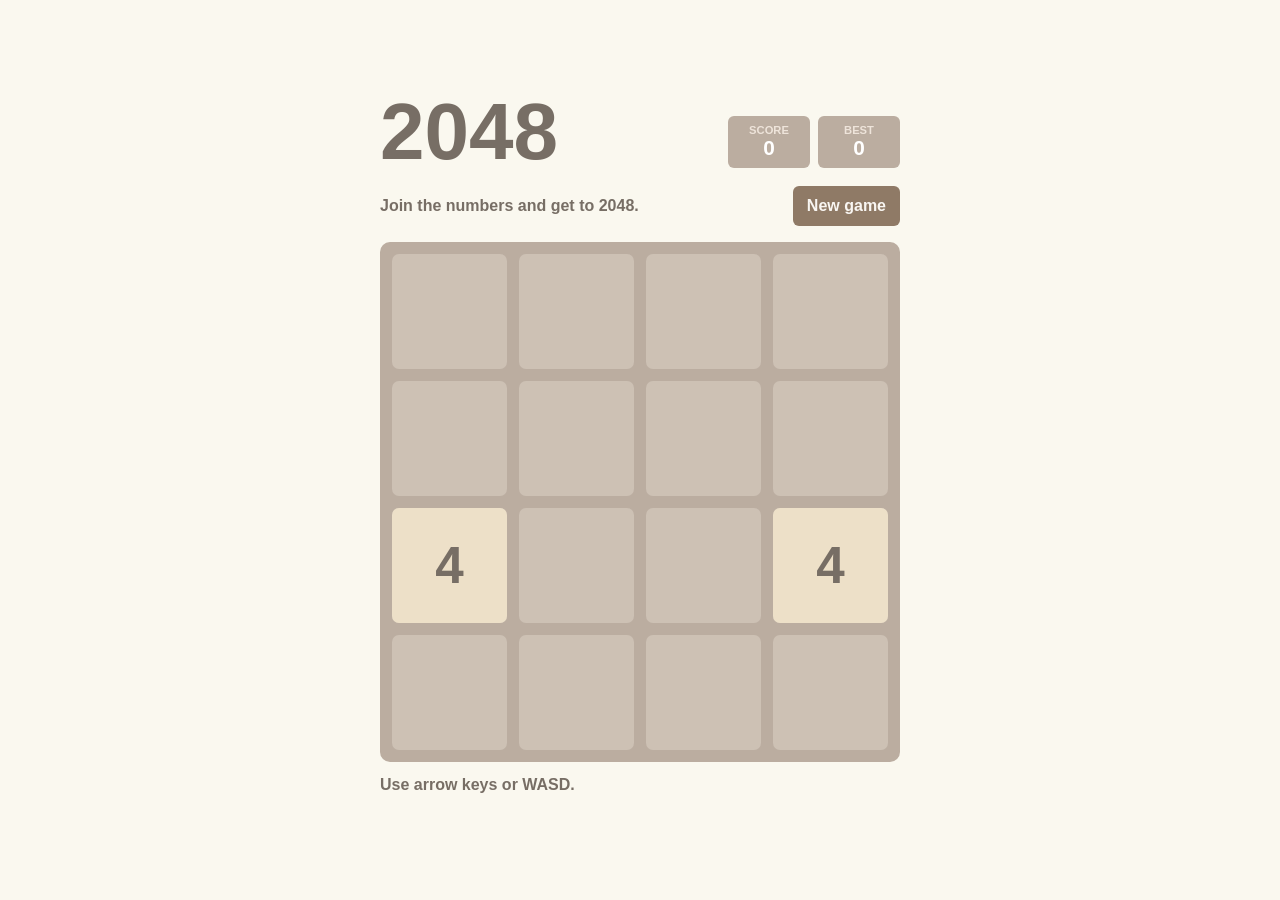
<file: games/2048/index.html>
<!doctype html>
<html lang="en">
  <head>
    <meta charset="UTF-8" />
    <meta name="viewport" content="width=device-width, initial-scale=1.0" />
    <title>2048</title>
    <style>
      * { box-sizing: border-box; }
      body {
        display: grid;
        min-height: 100vh;
        margin: 0;
        place-items: center;
        color: #776e65;
        background: #faf8ef;
        font-family: Arial, Helvetica, sans-serif;
      }
      main { width: min(520px, calc(100% - 28px)); }
      header {
        display: flex;
        align-items: end;
        justify-content: space-between;
        gap: 16px;
        margin-bottom: 18px;
      }
      h1 {
        margin: 0;
        font-size: clamp(3rem, 14vw, 5rem);
        line-height: 0.9;
      }
      .scores { display: flex; gap: 8px; }
      .score {
        min-width: 82px;
        padding: 8px 10px;
        border-radius: 6px;
        color: #fff;
        background: #bbada0;
        text-align: center;
      }
      .score span {
        display: block;
        color: #eee4da;
        font-size: 0.7rem;
        font-weight: 800;
        text-transform: uppercase;
      }
      .score strong { display: block; font-size: 1.3rem; }
      .bar {
        display: flex;
        align-items: center;
        justify-content: space-between;
        gap: 12px;
        margin-bottom: 16px;
      }
      .bar p { margin: 0; font-weight: 700; }
      button {
        min-height: 40px;
        padding: 0 14px;
        border: 0;
        border-radius: 6px;
        color: #f9f6f2;
        background: #8f7a66;
        font: inherit;
        font-weight: 800;
        cursor: pointer;
      }
      .board {
        position: relative;
        width: 100%;
        aspect-ratio: 1;
        overflow: hidden;
        border-radius: 10px;
        background: #bbada0;
        touch-action: none;
      }
      .grid-cell,
      .tile {
        position: absolute;
        border-radius: 7px;
      }
      .grid-cell {
        background: rgba(238, 228, 218, 0.35);
      }
      .tile {
        display: grid;
        place-items: center;
        color: #776e65;
        font-size: clamp(1.8rem, 9vw, 3.2rem);
        font-weight: 900;
        transition: transform 150ms ease;
        z-index: 2;
        will-change: transform;
      }
      .tile.new {
        animation: pop-in 150ms ease both;
      }
      .tile.merged {
        animation: merge-pop 180ms ease 140ms both;
      }
      .v2 { background: #eee4da; }
      .v4 { background: #ede0c8; }
      .v8 { color: #f9f6f2; background: #f2b179; }
      .v16 { color: #f9f6f2; background: #f59563; }
      .v32 { color: #f9f6f2; background: #f67c5f; }
      .v64 { color: #f9f6f2; background: #f65e3b; }
      .v128 { color: #f9f6f2; background: #edcf72; font-size: clamp(1.4rem, 7vw, 2.4rem); }
      .v256 { color: #f9f6f2; background: #edcc61; font-size: clamp(1.4rem, 7vw, 2.4rem); }
      .v512 { color: #f9f6f2; background: #edc850; font-size: clamp(1.4rem, 7vw, 2.4rem); }
      .v1024, .v2048 { color: #f9f6f2; background: #edc53f; font-size: clamp(1.1rem, 6vw, 2rem); }
      .v4096, .v8192 { color: #f9f6f2; background: #3c3a32; font-size: clamp(1.1rem, 6vw, 2rem); }
      .message {
        min-height: 28px;
        margin: 14px 0 0;
        font-weight: 800;
      }
      @keyframes pop-in {
        from { opacity: 0; transform: translate(var(--tile-x), var(--tile-y)) scale(0.5); }
        to { opacity: 1; transform: translate(var(--tile-x), var(--tile-y)) scale(1); }
      }
      @keyframes merge-pop {
        0% { transform: translate(var(--tile-x), var(--tile-y)) scale(1); }
        50% { transform: translate(var(--tile-x), var(--tile-y)) scale(1.14); }
        100% { transform: translate(var(--tile-x), var(--tile-y)) scale(1); }
      }
    </style>
  </head>
  <body>
    <main>
      <header>
        <h1>2048</h1>
        <div class="scores">
          <div class="score"><span>Score</span><strong id="score">0</strong></div>
          <div class="score"><span>Best</span><strong id="best">0</strong></div>
        </div>
      </header>
      <div class="bar">
        <p>Join the numbers and get to 2048.</p>
        <button id="newGame" type="button">New game</button>
      </div>
      <section class="board" id="board" aria-label="2048 board"></section>
      <p class="message" id="message">Use arrow keys or WASD.</p>
    </main>
    <script>
      const boardEl = document.querySelector("#board");
      const scoreEl = document.querySelector("#score");
      const bestEl = document.querySelector("#best");
      const messageEl = document.querySelector("#message");
      const newGame = document.querySelector("#newGame");

      let tiles = [];
      let tileId = 1;
      let score = 0;
      let best = Number(localStorage.getItem("local2048Best") || 0);
      let touchStart = null;
      let animating = false;
      let metrics = { gap: 12, cell: 0 };

      function updateMetrics() {
        const size = boardEl.clientWidth;
        const gap = Math.max(8, Math.min(12, Math.round(size * 0.025)));
        const cell = (size - gap * 5) / 4;
        metrics = { gap, cell };
      }

      function setPiecePosition(element, row, col) {
        const x = metrics.gap + col * (metrics.cell + metrics.gap);
        const y = metrics.gap + row * (metrics.cell + metrics.gap);
        element.style.width = `${metrics.cell}px`;
        element.style.height = `${metrics.cell}px`;
        element.style.setProperty("--tile-x", `${x}px`);
        element.style.setProperty("--tile-y", `${y}px`);
        element.style.transform = `translate(${x}px, ${y}px)`;
      }

      function drawGrid() {
        updateMetrics();
        for (let row = 0; row < 4; row += 1) {
          for (let col = 0; col < 4; col += 1) {
            const cell = document.createElement("div");
            cell.className = "grid-cell";
            setPiecePosition(cell, row, col);
            boardEl.append(cell);
          }
        }
      }

      function getTile(row, col) {
        return tiles.find((tile) => tile.row === row && tile.col === col);
      }

      function emptyCells() {
        const cells = [];
        for (let row = 0; row < 4; row += 1) {
          for (let col = 0; col < 4; col += 1) {
            if (!getTile(row, col)) cells.push({ row, col });
          }
        }
        return cells;
      }

      function createTile(row, col, value = Math.random() < 0.9 ? 2 : 4, isNew = true) {
        tiles.push({ id: tileId, row, col, value, isNew, merged: false });
        tileId += 1;
      }

      function addRandomTile() {
        const cells = emptyCells();
        if (!cells.length) return;
        const cell = cells[Math.floor(Math.random() * cells.length)];
        createTile(cell.row, cell.col);
      }

      function tileSort(direction) {
        const sorted = [...tiles];
        if (direction === "left") sorted.sort((a, b) => a.row - b.row || a.col - b.col);
        if (direction === "right") sorted.sort((a, b) => a.row - b.row || b.col - a.col);
        if (direction === "up") sorted.sort((a, b) => a.col - b.col || a.row - b.row);
        if (direction === "down") sorted.sort((a, b) => a.col - b.col || b.row - a.row);
        return sorted;
      }

      function targetFor(tile, direction) {
        if (direction === "left") return { line: tile.row, index: tile.col };
        if (direction === "right") return { line: tile.row, index: 3 - tile.col };
        if (direction === "up") return { line: tile.col, index: tile.row };
        return { line: tile.col, index: 3 - tile.row };
      }

      function positionFromLine(direction, line, index) {
        if (direction === "left") return { row: line, col: index };
        if (direction === "right") return { row: line, col: 3 - index };
        if (direction === "up") return { row: index, col: line };
        return { row: 3 - index, col: line };
      }

      function move(direction) {
        if (animating) return;

        const lines = Array.from({ length: 4 }, () => []);
        tileSort(direction).forEach((tile) => {
          const target = targetFor(tile, direction);
          lines[target.line].push(tile);
        });

        const nextTiles = [];
        const removedIds = new Set();
        let moved = false;
        let gained = 0;

        lines.forEach((lineTiles, line) => {
          let index = 0;
          for (let i = 0; i < lineTiles.length; i += 1) {
            const current = lineTiles[i];
            const next = lineTiles[i + 1];
            const position = positionFromLine(direction, line, index);

            if (next && current.value === next.value) {
              const value = current.value * 2;
              gained += value;
              removedIds.add(next.id);
              moved ||= current.row !== position.row || current.col !== position.col;
              moved ||= next.row !== position.row || next.col !== position.col;
              nextTiles.push({ ...current, ...position, value, merged: true, isNew: false });
              i += 1;
            } else {
              moved ||= current.row !== position.row || current.col !== position.col;
              nextTiles.push({ ...current, ...position, merged: false, isNew: false });
            }

            index += 1;
          }
        });

        if (!moved) return;

        tiles = tiles
          .filter((tile) => !removedIds.has(tile.id))
          .map((tile) => nextTiles.find((nextTile) => nextTile.id === tile.id) || tile);

        score += gained;
        best = Math.max(best, score);
        localStorage.setItem("local2048Best", String(best));
        animating = true;
        render();

        setTimeout(() => {
          addRandomTile();
          animating = false;
          render();
          if (!hasMoves()) messageEl.textContent = "Game over. Start a new game?";
          else if (tiles.some((tile) => tile.value === 2048)) messageEl.textContent = "2048 reached. Keep going.";
        }, 170);
      }

      function hasMoves() {
        if (emptyCells().length) return true;
        for (const tile of tiles) {
          const neighbors = [
            getTile(tile.row, tile.col + 1),
            getTile(tile.row + 1, tile.col),
          ];
          if (neighbors.some((neighbor) => neighbor?.value === tile.value)) return true;
        }
        return false;
      }

      function render() {
        boardEl.querySelectorAll(".tile").forEach((tileEl) => tileEl.remove());

        tiles.forEach((tile) => {
          const tileEl = document.createElement("div");
          tileEl.className = `tile v${tile.value}`;
          tileEl.classList.toggle("new", tile.isNew);
          tileEl.classList.toggle("merged", tile.merged);
          setPiecePosition(tileEl, tile.row, tile.col);
          tileEl.textContent = tile.value;
          boardEl.append(tileEl);
          tile.isNew = false;
          tile.merged = false;
        });

        scoreEl.textContent = score;
        bestEl.textContent = best;
      }

      function start() {
        boardEl.innerHTML = "";
        drawGrid();
        tiles = [];
        score = 0;
        tileId = 1;
        animating = false;
        messageEl.textContent = "Use arrow keys or WASD.";
        addRandomTile();
        addRandomTile();
        render();
      }

      window.addEventListener("keydown", (event) => {
        const keys = {
          ArrowLeft: "left", a: "left",
          ArrowRight: "right", d: "right",
          ArrowUp: "up", w: "up",
          ArrowDown: "down", s: "down",
        };
        const direction = keys[event.key];
        if (!direction) return;
        event.preventDefault();
        move(direction);
      });

      boardEl.addEventListener("touchstart", (event) => {
        const touch = event.changedTouches[0];
        touchStart = { x: touch.clientX, y: touch.clientY };
      }, { passive: true });

      boardEl.addEventListener("touchend", (event) => {
        if (!touchStart) return;
        const touch = event.changedTouches[0];
        const dx = touch.clientX - touchStart.x;
        const dy = touch.clientY - touchStart.y;
        if (Math.max(Math.abs(dx), Math.abs(dy)) < 30) return;
        move(Math.abs(dx) > Math.abs(dy) ? (dx > 0 ? "right" : "left") : (dy > 0 ? "down" : "up"));
        touchStart = null;
      }, { passive: true });

      newGame.addEventListener("click", start);
      window.addEventListener("resize", () => {
        boardEl.innerHTML = "";
        drawGrid();
        render();
      });
      bestEl.textContent = best;
      start();
    </script>
  </body>
</html>
</file>
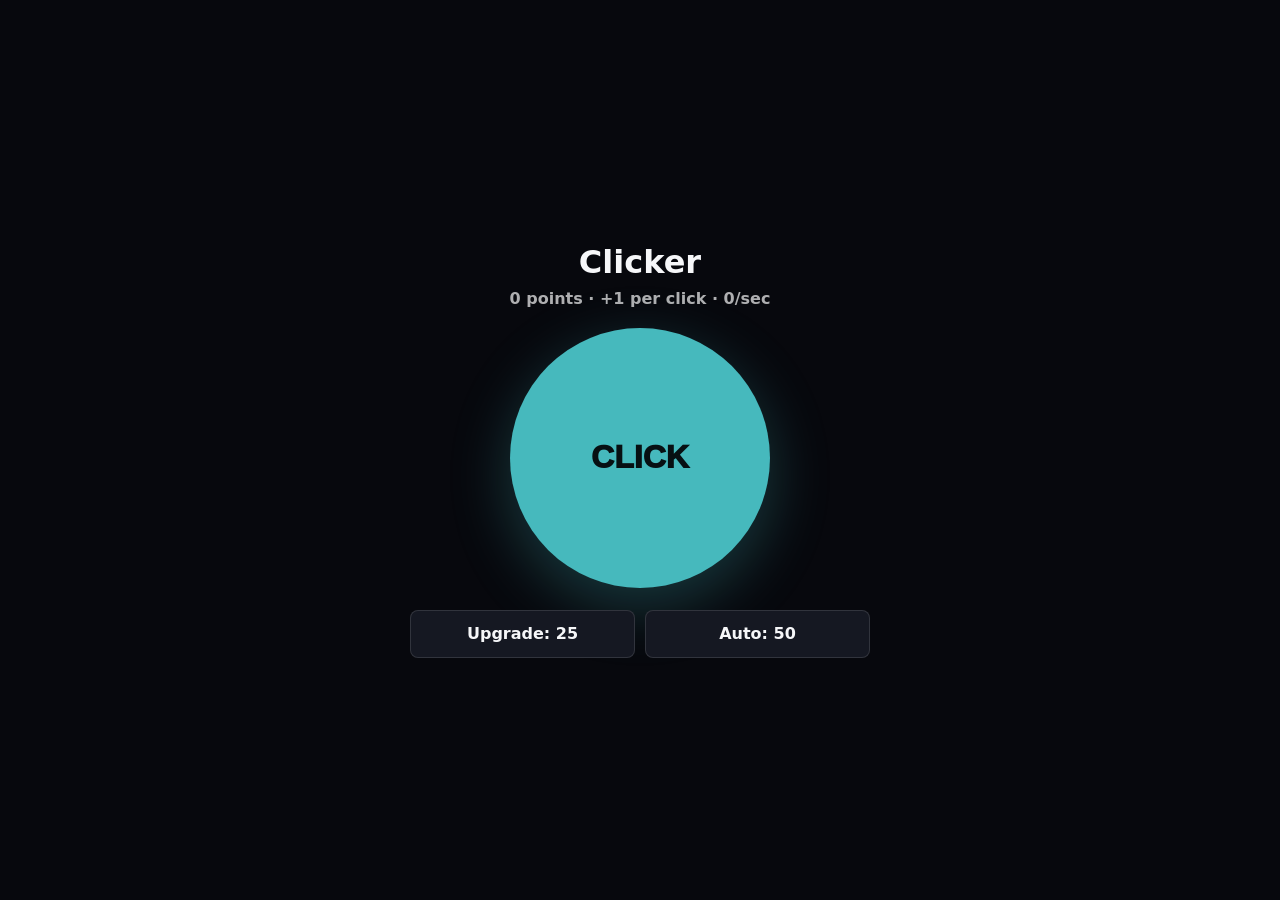
<file: games/clicker/index.html>
<!doctype html>
<html lang="en">
  <head>
    <meta charset="UTF-8" />
    <meta name="viewport" content="width=device-width, initial-scale=1.0" />
    <title>Clicker</title>
    <style>
      * { box-sizing: border-box; }
      body { display: grid; min-height: 100vh; margin: 0; place-items: center; color: #f6f7f9; background: #07080d; font-family: Inter, system-ui, sans-serif; }
      main { width: min(460px, calc(100% - 28px)); text-align: center; }
      h1 { margin: 0 0 8px; }
      .score { margin: 0 0 20px; color: rgba(255, 255, 255, 0.68); font-weight: 800; }
      .click { width: min(260px, 70vw); aspect-ratio: 1; border: 0; border-radius: 50%; color: #071013; background: #46b9bd; box-shadow: 0 18px 60px rgba(70, 185, 189, 0.28); font-size: 2rem; font-weight: 950; cursor: pointer; }
      .click:active { transform: scale(0.97); }
      .shop { display: grid; grid-template-columns: repeat(2, 1fr); gap: 10px; margin-top: 22px; }
      .shop button { min-height: 48px; border: 1px solid rgba(255, 255, 255, 0.12); border-radius: 8px; color: #f6f7f9; background: #151822; font: inherit; font-weight: 800; cursor: pointer; }
    </style>
  </head>
  <body>
    <main>
      <h1>Clicker</h1>
      <p class="score" id="score">0 points</p>
      <button class="click" id="click" type="button">CLICK</button>
      <div class="shop">
        <button id="upgrade" type="button">Upgrade: 25</button>
        <button id="auto" type="button">Auto: 50</button>
      </div>
    </main>
    <script>
      const scoreText = document.querySelector("#score");
      const click = document.querySelector("#click");
      const upgrade = document.querySelector("#upgrade");
      const auto = document.querySelector("#auto");
      let points = 0;
      let power = 1;
      let upgradeCost = 25;
      let autoCost = 50;
      let autoRate = 0;
      function render() {
        scoreText.textContent = `${Math.floor(points)} points · +${power} per click · ${autoRate}/sec`;
        upgrade.textContent = `Upgrade: ${upgradeCost}`;
        auto.textContent = `Auto: ${autoCost}`;
      }
      click.addEventListener("click", () => { points += power; render(); });
      upgrade.addEventListener("click", () => { if (points < upgradeCost) return; points -= upgradeCost; power += 1; upgradeCost = Math.ceil(upgradeCost * 1.8); render(); });
      auto.addEventListener("click", () => { if (points < autoCost) return; points -= autoCost; autoRate += 1; autoCost = Math.ceil(autoCost * 2); render(); });
      setInterval(() => { points += autoRate; render(); }, 1000);
      render();
    </script>
  </body>
</html>
</file>
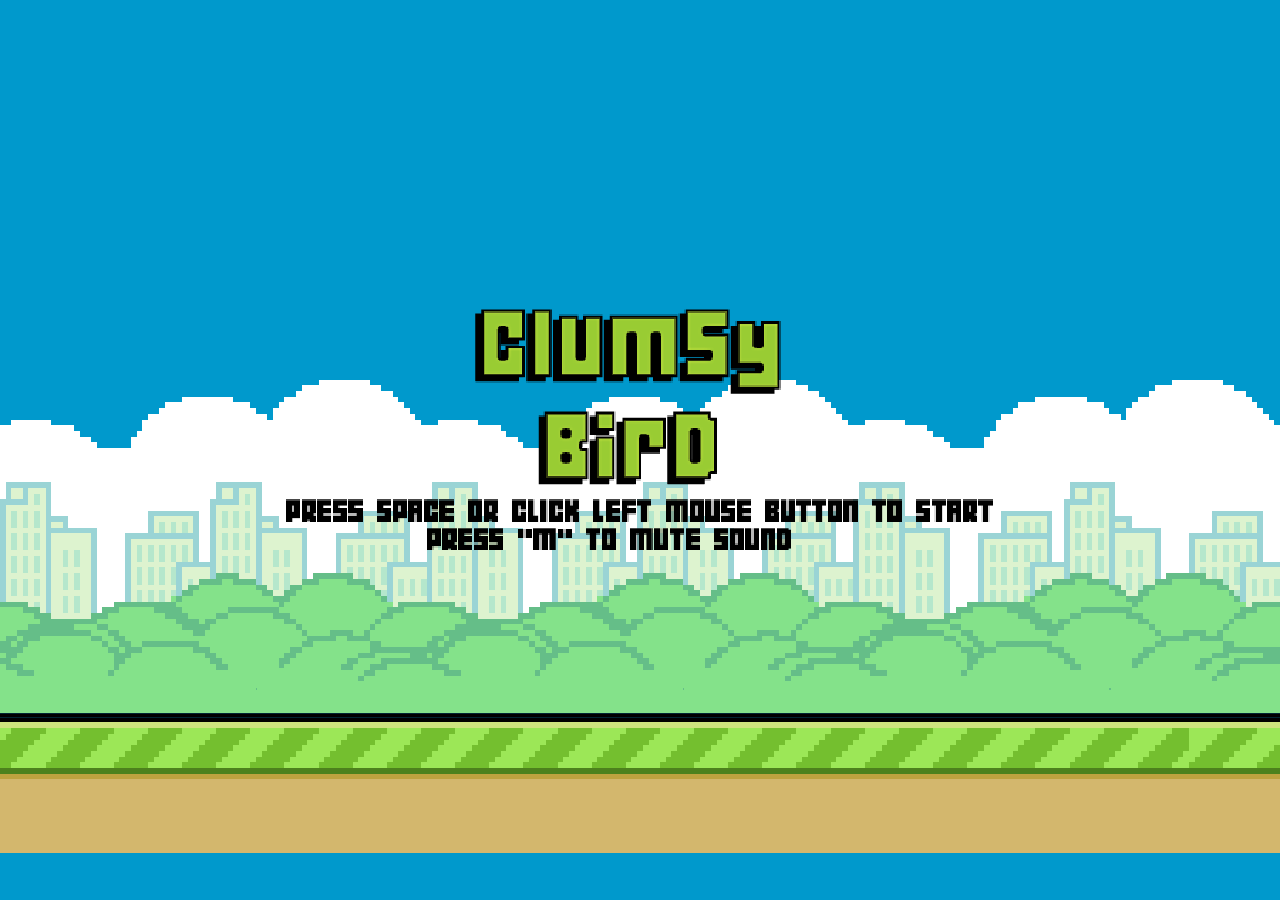
<file: games/clumsy-bird/index.html>
<!doctype html>
<html lang="en">
  <head>
    <meta charset="utf-8" />
    <meta name="viewport" content="width=device-width, initial-scale=1, maximum-scale=1, user-scalable=no" />
    <title>Clumsy Bird</title>
    <link rel="icon" href="data/img/favicon.ico" />
    <link rel="stylesheet" href="index.css" />
  </head>
  <body>
    <div id="screen"></div>
    <script src="js/melonJS-min.js"></script>
    <script src="build/clumsy-min.js"></script>
    <script>
      window.onReady(function onReady() {
        game.onload();
      });
    </script>
  </body>
</html>
</file>
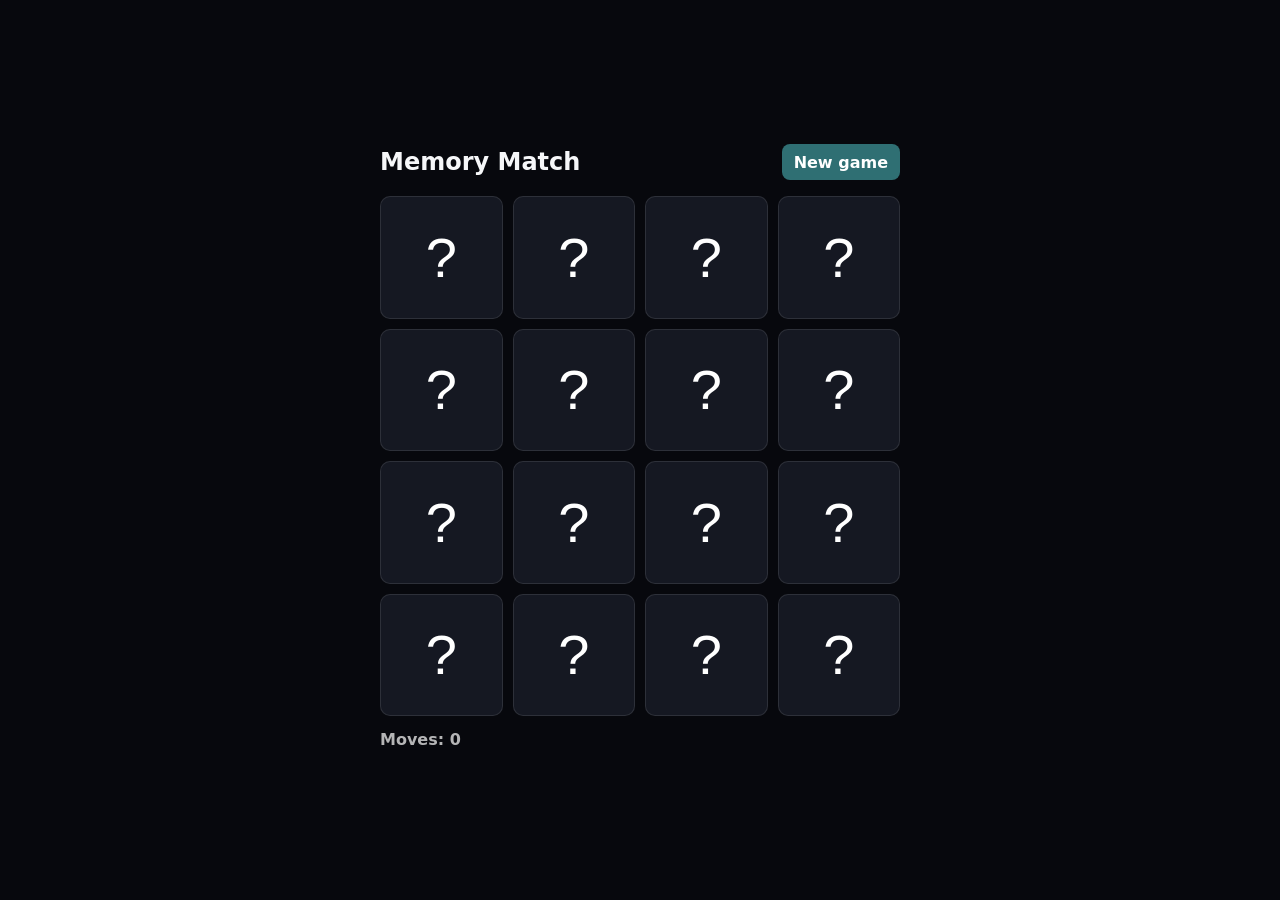
<file: games/memory/index.html>
<!doctype html>
<html lang="en">
  <head>
    <meta charset="UTF-8" />
    <meta name="viewport" content="width=device-width, initial-scale=1.0" />
    <title>Memory Match</title>
    <style>
      * { box-sizing: border-box; }
      body { display: grid; min-height: 100vh; margin: 0; place-items: center; color: #f6f7f9; background: #07080d; font-family: Inter, system-ui, sans-serif; }
      main { width: min(520px, calc(100% - 28px)); }
      header { display: flex; align-items: center; justify-content: space-between; margin-bottom: 16px; }
      h1 { margin: 0; font-size: 1.5rem; }
      #reset { min-height: 36px; padding: 0 12px; border: 0; border-radius: 8px; color: #fff; background: #2f6f73; font: inherit; font-weight: 800; cursor: pointer; }
      .grid { display: grid; grid-template-columns: repeat(4, 1fr); gap: 10px; }
      .card { aspect-ratio: 1; border: 1px solid rgba(255, 255, 255, 0.1); border-radius: 10px; color: #fff; background: #151822; font-size: clamp(1.8rem, 8vw, 3.5rem); cursor: pointer; }
      .card.open, .card.done { background: #2f6f73; }
      .status { min-height: 26px; margin: 14px 0 0; color: rgba(255, 255, 255, 0.7); font-weight: 800; }
    </style>
  </head>
  <body>
    <main>
      <header>
        <h1>Memory Match</h1>
        <button id="reset" type="button">New game</button>
      </header>
      <section class="grid" id="grid"></section>
      <p class="status" id="status">Moves: 0</p>
    </main>
    <script>
      const grid = document.querySelector("#grid");
      const statusText = document.querySelector("#status");
      const reset = document.querySelector("#reset");
      const icons = ["★", "◆", "●", "▲", "☀", "✦", "■", "⬟"];
      let cards = [];
      let open = [];
      let moves = 0;
      let locked = false;
      function shuffle(items) { return items.sort(() => Math.random() - 0.5); }
      function start() {
        cards = shuffle([...icons, ...icons]).map((icon) => ({ icon, open: false, done: false }));
        open = [];
        moves = 0;
        locked = false;
        render();
      }
      function flip(index) {
        if (locked || cards[index].open || cards[index].done) return;
        cards[index].open = true;
        open.push(index);
        if (open.length === 2) {
          moves += 1;
          const [a, b] = open;
          if (cards[a].icon === cards[b].icon) {
            cards[a].done = true;
            cards[b].done = true;
            open = [];
          } else {
            locked = true;
            setTimeout(() => {
              cards[a].open = false;
              cards[b].open = false;
              open = [];
              locked = false;
              render();
            }, 700);
          }
        }
        render();
      }
      function render() {
        grid.innerHTML = "";
        cards.forEach((card, index) => {
          const button = document.createElement("button");
          button.className = `card ${card.open ? "open" : ""} ${card.done ? "done" : ""}`;
          button.type = "button";
          button.textContent = card.open || card.done ? card.icon : "?";
          button.addEventListener("click", () => flip(index));
          grid.append(button);
        });
        const won = cards.every((card) => card.done);
        statusText.textContent = won ? `Solved in ${moves} moves` : `Moves: ${moves}`;
      }
      reset.addEventListener("click", start);
      start();
    </script>
  </body>
</html>
</file>
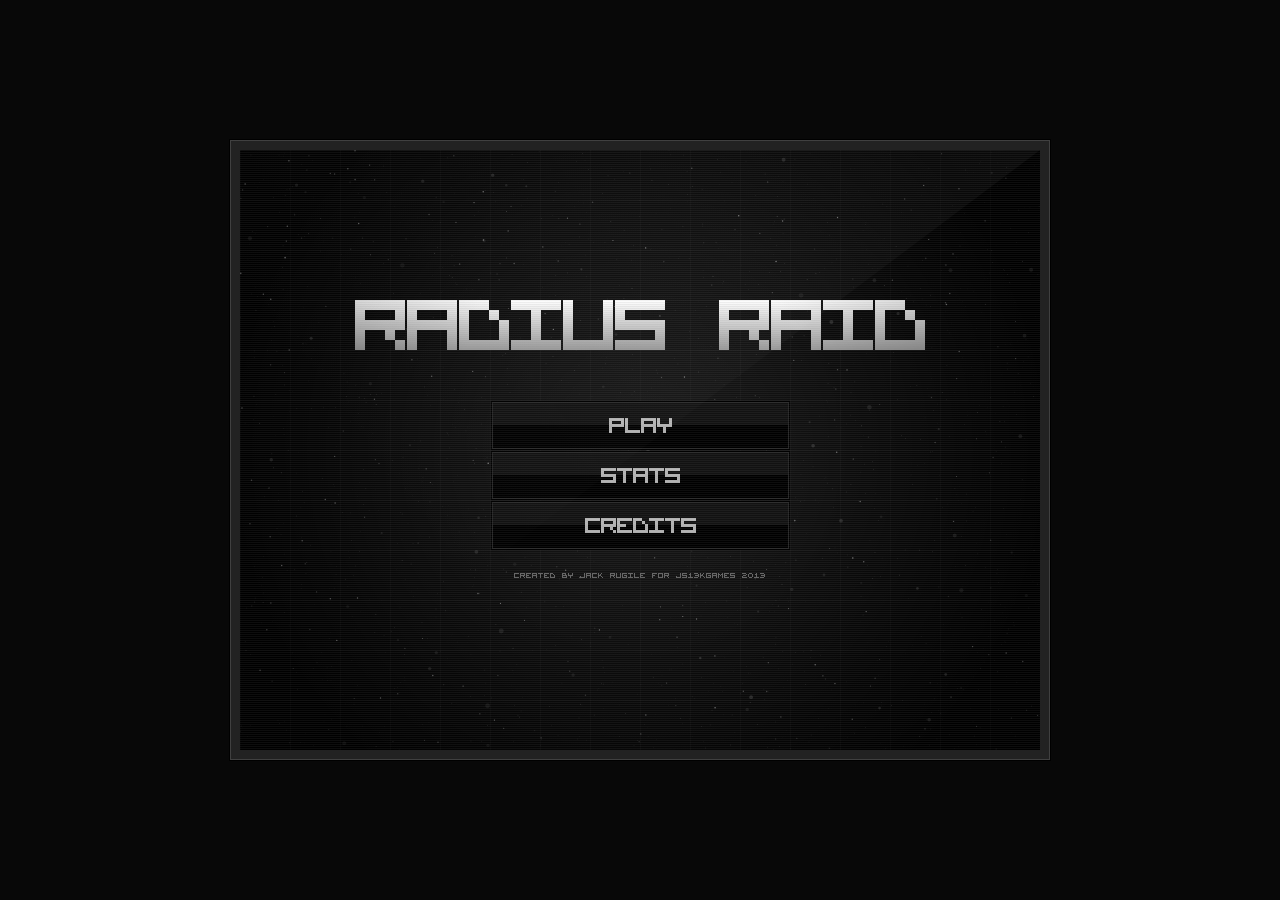
<file: games/radius-raid/index.html>
<!doctype html>
<html>
	<head>
		<title>Radius Raid</title>
		<link rel="shortcut icon" id="favicon" />

		<style>
			body {
				background: #080808;
			}

			#wrap {
				background: #222;
				box-shadow: inset 0 0 0 1px #404040, 0 0 0 1px #000;
				left: 50%;
				opacity: 0;
				padding: 10px;		
				position: absolute;
				top: 50%;
				transition: opacity 1.5s;
			}

			.loaded #wrap {				
				opacity: 1;			
			}

			#wrap-inner {
				background: #000;				
				overflow: hidden;
				position: relative;				
			}

			canvas {
				cursor: crosshair;
				display: block;
				left: 0;
				position: absolute;
				top: 0;
			}
		</style>
	</head>
	<body>
		<div id="wrap">
			<div id="wrap-inner">
				<canvas id="cbg1"></canvas>
				<canvas id="cbg2"></canvas>
				<canvas id="cbg3"></canvas>
				<canvas id="cbg4"></canvas>
				<canvas id="cmg"></canvas>
				<canvas id="cfg"></canvas>
			</div>
		</div>
		<script>var $ = {};</script>
		<script src="js/jsfxr.js"></script>
		<script src="js/util.js"></script>
		<script src="js/storage.js"></script>
		<script src="js/definitions.js"></script>
		<script src="js/audio.js"></script>		
		<script src="js/text.js"></script>
		<script src="js/hero.js"></script>
		<script src="js/enemy.js"></script>
		<script src="js/bullet.js"></script>
		<script src="js/explosion.js"></script>
		<script src="js/powerup.js"></script>
		<script src="js/particle.js"></script>
		<script src="js/particleemitter.js"></script>
		<script src="js/textpop.js"></script>
		<script src="js/levelpop.js"></script>
		<script src="js/button.js"></script>
		<script src="js/game.js"></script>
	</body>
</html>
</file>
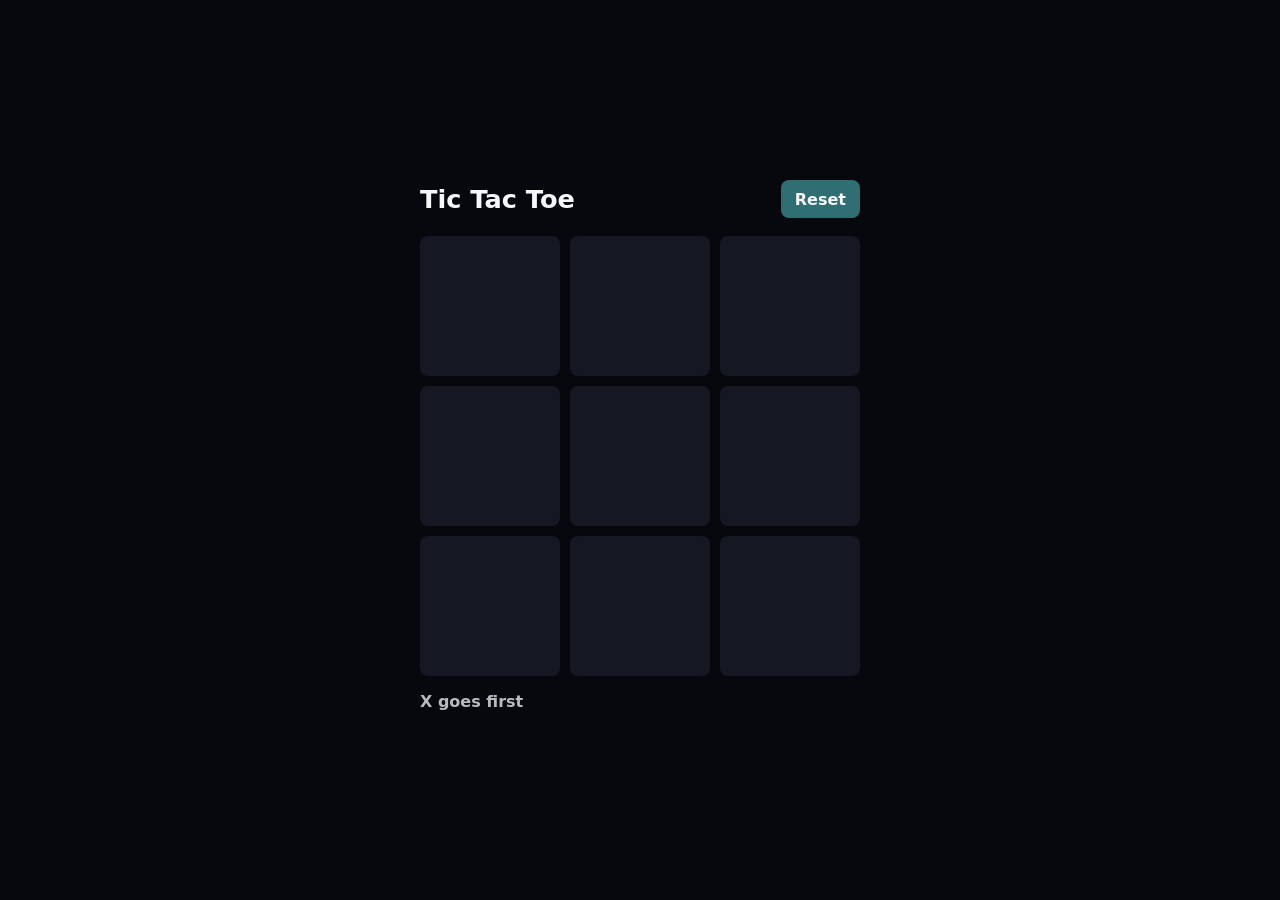
<file: games/tic-tac-toe/index.html>
<!doctype html>
<html lang="en">
  <head>
    <meta charset="UTF-8" />
    <meta name="viewport" content="width=device-width, initial-scale=1.0" />
    <title>Tic Tac Toe</title>
    <style>
      * { box-sizing: border-box; }
      body { display: grid; min-height: 100vh; margin: 0; place-items: center; color: #f6f7f9; background: #07080d; font-family: Inter, system-ui, sans-serif; }
      main { width: min(440px, calc(100% - 28px)); }
      header { display: flex; align-items: center; justify-content: space-between; margin-bottom: 18px; }
      h1 { margin: 0; font-size: 1.6rem; }
      button { border: 0; border-radius: 8px; color: inherit; background: #2f6f73; font: inherit; font-weight: 800; cursor: pointer; }
      #reset { min-height: 38px; padding: 0 14px; }
      .board { display: grid; grid-template-columns: repeat(3, 1fr); gap: 10px; }
      .cell { aspect-ratio: 1; background: #151822; font-size: clamp(2.5rem, 13vw, 5rem); }
      .cell:hover { background: #1e2431; }
      .status { min-height: 28px; margin: 16px 0 0; color: rgba(255, 255, 255, 0.72); font-weight: 700; }
    </style>
  </head>
  <body>
    <main>
      <header>
        <h1>Tic Tac Toe</h1>
        <button id="reset" type="button">Reset</button>
      </header>
      <section class="board" id="board" aria-label="Tic Tac Toe board"></section>
      <p class="status" id="status">X goes first</p>
    </main>
    <script>
      const board = document.querySelector("#board");
      const statusText = document.querySelector("#status");
      const reset = document.querySelector("#reset");
      const wins = [[0,1,2],[3,4,5],[6,7,8],[0,3,6],[1,4,7],[2,5,8],[0,4,8],[2,4,6]];
      let cells = Array(9).fill("");
      let player = "X";
      let over = false;
      function winner() {
        for (const [a, b, c] of wins) if (cells[a] && cells[a] === cells[b] && cells[a] === cells[c]) return cells[a];
        return cells.every(Boolean) ? "draw" : "";
      }
      function render() {
        board.innerHTML = "";
        cells.forEach((value, index) => {
          const cell = document.createElement("button");
          cell.className = "cell";
          cell.type = "button";
          cell.textContent = value;
          cell.addEventListener("click", () => play(index));
          board.append(cell);
        });
      }
      function play(index) {
        if (cells[index] || over) return;
        cells[index] = player;
        const result = winner();
        if (result) {
          over = true;
          statusText.textContent = result === "draw" ? "Draw game" : `${result} wins`;
        } else {
          player = player === "X" ? "O" : "X";
          statusText.textContent = `${player}'s turn`;
        }
        render();
      }
      function start() {
        cells = Array(9).fill("");
        player = "X";
        over = false;
        statusText.textContent = "X goes first";
        render();
      }
      reset.addEventListener("click", start);
      start();
    </script>
  </body>
</html>
</file>
<file: games/clumsy-bird/index.css>
body {
  background-color: #0099cc;
  color: #fff;

  /* Allow mouse dragging. */
  -moz-user-select: none;
  -ms-user-select: none;
  -o-user-select: none;
  -webkit-user-select: none;
  user-select: none;

  /* disable touch panning/zooming */
  -ms-touch-action: none;
  touch-action: none;

  /* Allow canvas to hit the edges of the browser viewport. */
  margin: 0;
}

#screen canvas {
  margin: auto;
  /* Hide the gap for font descenders. */
  display: block;

  /* disable scaling interpolation */
  image-rendering: optimizeSpeed;
  image-rendering: -moz-crisp-edges;
  image-rendering: -o-crisp-edges;
  image-rendering: -webkit-optimize-contrast;
  image-rendering: optimize-contrast;
  -ms-interpolation-mode: nearest-neighbor;
}

#share {
  margin: 10px auto;
  text-align: center;
}

#share .fb-share-button iframe {
  margin-top: -4px;
}

@font-face {
  font-family: 'gamefont';
  src: url('data/css/gamefont.eot');
  src: url('data/css/gamefont.eot?#iefix') format('embedded-opentype'),
     url('data/css/gamefont.woff') format('woff'),
     url('data/css/gamefont.ttf') format('truetype'),
     url('data/css/gamefont.svg#gamefont') format('svg');
  font-weight: normal;
  font-style: normal;
}

.google {
  position: absolute;
  left:23%;
}
</file>
